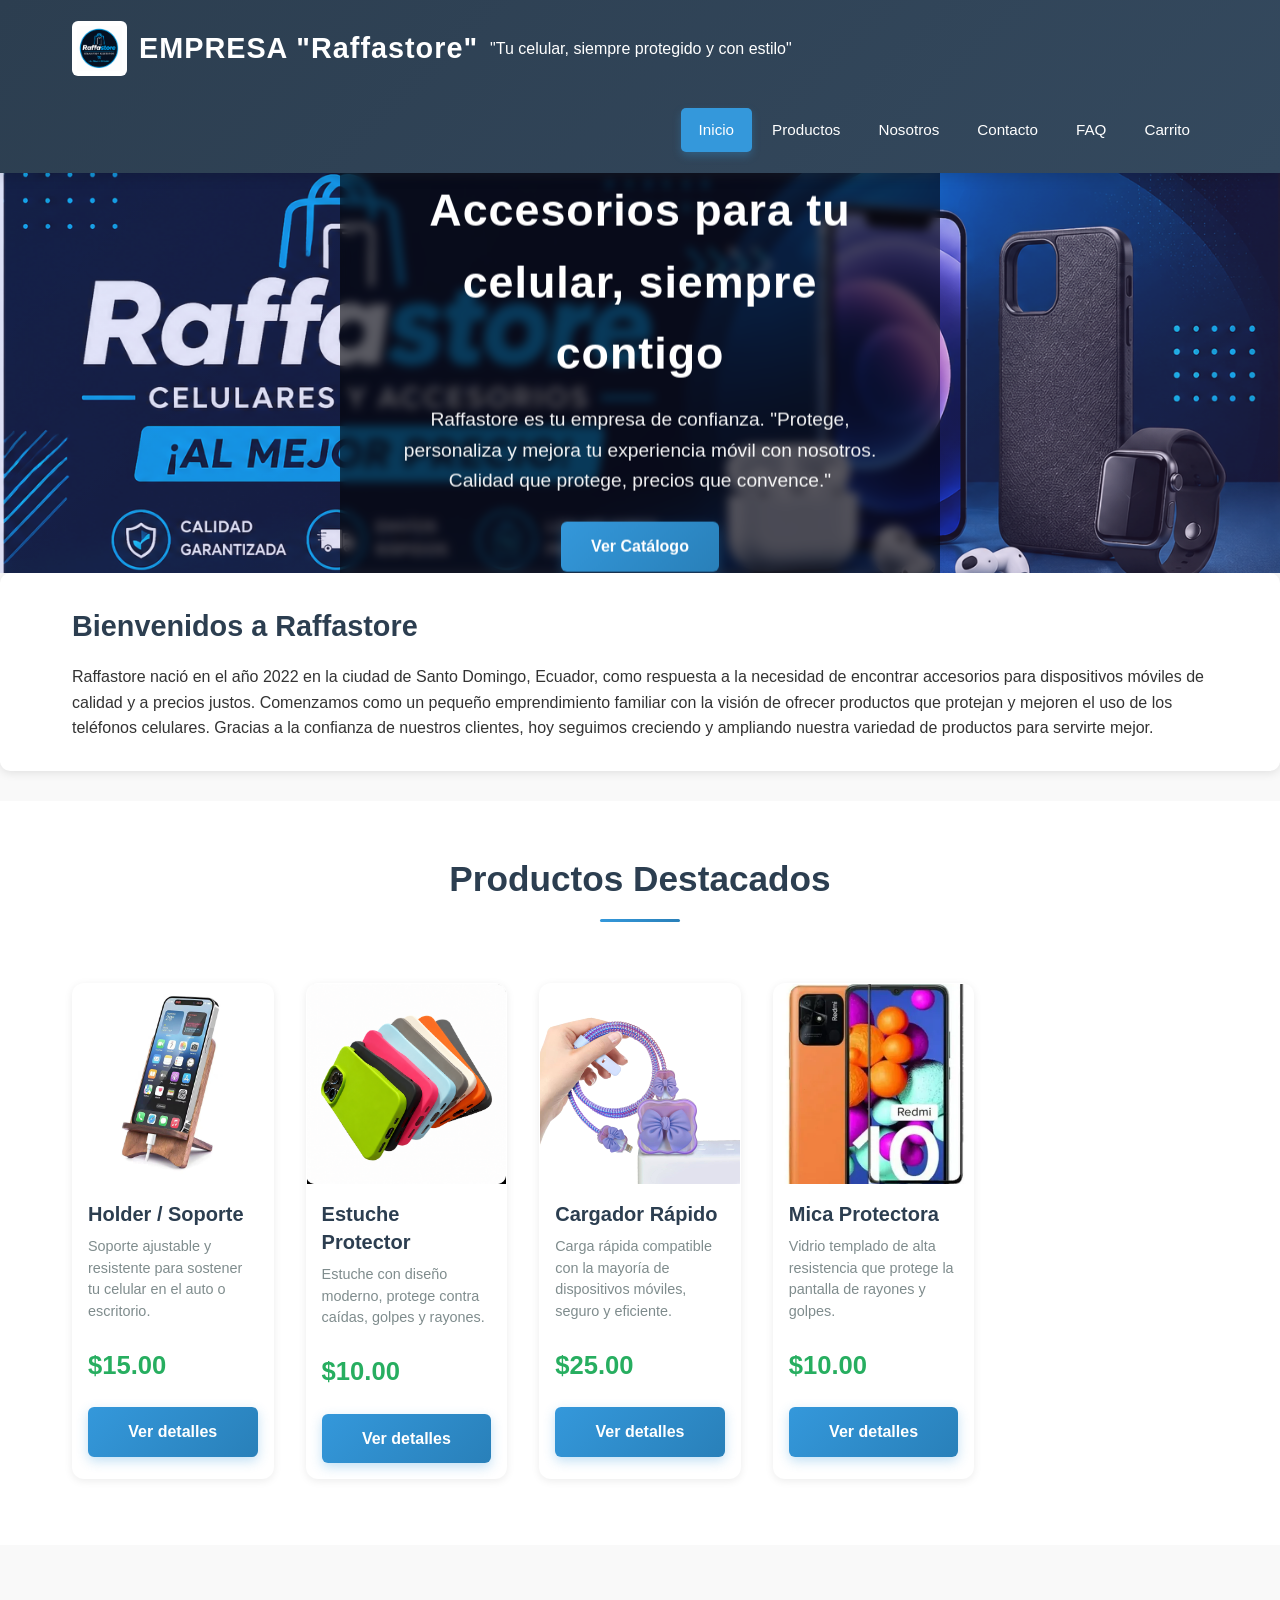
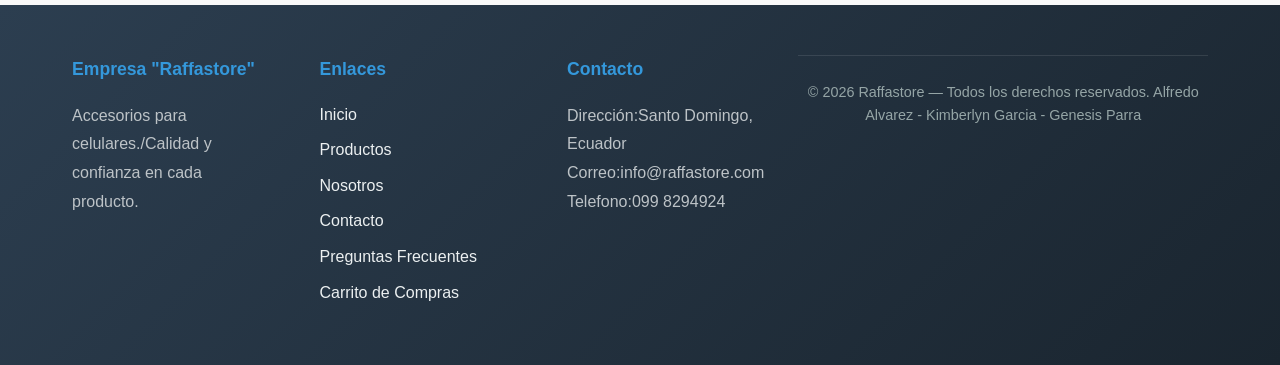
<file: index.html>
<!DOCTYPE html>
<html lang="es">
<head>
    <meta charset="UTF-8">
    <meta name="viewport" content="width=device-width, initial-scale=1.0">
    
    <title>Raffastore | Accesorios para Celulares</title>
    
    <link rel="stylesheet" href="assets/css/styles.css">
    <link rel="stylesheet" href="assets/css/responsive.css">
</head>

<body>
    <header>
        <div class="container">
            <div class="logo">
                <img src="assets/img/logo.png" alt="Logotipo de Raffastore">
                <h1>EMPRESA "Raffastore" </h1>
                <p class="eslogan">"Tu celular, siempre protegido y con estilo"</p>
            </div>
            <nav>
                <ul>
                    <li><a href="index.html" class="active">Inicio</a></li>
                    <li><a href="productos.html">Productos</a></li>
                    <li><a href="nosotros.html">Nosotros</a></li>
                    <li><a href="contacto.html">Contacto</a></li>
                    <li><a href="faq.html">FAQ</a></li>
                    <li><a href="carrito.html">Carrito</a></li>
                </ul>
            </nav>
        </div>
    </header>
    
    <section class="banner">
        <img src="assets/img/banner.png" alt="Accesorios para celulares de calidad">
       <div class="banner-text">
            <h2>Accesorios para tu celular, siempre contigo</h2>
            <p>Raffastore es tu empresa de confianza. 
                "Protege, personaliza y mejora tu experiencia móvil con nosotros. 
                Calidad que protege, precios que convence."</p>
            <a href="productos.html" class="btn">Ver Catálogo</a>
        </div>
    </section>
    
    <section class="about-section">
        <div class="container">
            <h2>Bienvenidos a Raffastore</h2>
            <p>
                Raffastore nació en el año 2022 en la ciudad de Santo Domingo, Ecuador, como respuesta 
                a la necesidad de encontrar accesorios para dispositivos móviles de calidad y a precios justos. 
                Comenzamos como un pequeño emprendimiento familiar con la visión de ofrecer productos que 
                protejan y mejoren el uso de los teléfonos celulares. Gracias a la confianza de nuestros 
                clientes, hoy seguimos creciendo y ampliando nuestra variedad de productos para servirte mejor.
            </p>
        </div>
    </section>
    
    <section class="featured-products">
        <div class="container">
            <h2>Productos Destacados</h2>
            <div class="products-grid">
                <div class="product-card">
                    <img src="assets/img/products/prod1.jpg" alt="Soporte para celular en el auto">
                    <h3>Holder / Soporte</h3>
                    <p class="description">Soporte ajustable y resistente para sostener tu celular en el auto o escritorio.</p>
                    <p class="price">$15.00</p>
                    <a href="productos.html" class="btn">Ver detalles</a>
                </div>
                
                <div class="product-card">
                    <img src="assets/img/products/prod2.jpg" alt="Estuche protector de celular">
                    <h3>Estuche Protector</h3>
                    <p class="description">Estuche con diseño moderno, protege contra caídas, golpes y rayones.</p>
                    <p class="price">$10.00</p>
                    <a href="productos.html" class="btn">Ver detalles</a>
                </div>
                
                <div class="product-card">
                    <img src="assets/img/products/prod3.jpg" alt="Cargador rápido de celular">
                    <h3>Cargador Rápido</h3>
                    <p class="description">Carga rápida compatible con la mayoría de dispositivos móviles, seguro y eficiente.</p>
                    <p class="price">$25.00</p>
                    <a href="productos.html" class="btn">Ver detalles</a>
                </div>
                
                <div class="product-card">
                    <img src="assets/img/products/prod6.jpg" alt="Mica de vidrio templado">
                    <h3>Mica Protectora</h3>
                    <p class="description">Vidrio templado de alta resistencia que protege la pantalla de rayones y golpes.</p>
                    <p class="price">$10.00</p>
                    <a href="productos.html" class="btn">Ver detalles</a>
                </div>
            </div>
        </div>
    </section>
    
    <footer>
        <div class="container">
            <div class="footer-content">
                <div class="footer-section">
                    <h3>Empresa "Raffastore"</h3>
                    <p>Accesorios para celulares./Calidad y confianza en cada producto.</p>
                </div>
                
                <div class="footer-section">
                    <h3>Enlaces</h3>
                    <ul>
                        <li><a href="index.html">Inicio</a></li>
                        <li><a href="productos.html">Productos</a></li>
                        <li><a href="nosotros.html">Nosotros</a></li>
                        <li><a href="contacto.html">Contacto</a></li>
                        <li><a href="faq.html">Preguntas Frecuentes</a></li>
                        <li><a href="carrito.html">Carrito de Compras</a></li>
                    </ul>
                </div>
                
                <div class="footer-section">
                 <h3>Contacto</h3>
                 <p>Dirección:Santo Domingo, Ecuador</p>
                 <p>Correo:info@raffastore.com</p>
                 <p>Telefono:099 8294924</p>
                </div>
            </div>
            
            <div class="footer-bottom">
                <p>© 2026 Raffastore — Todos los derechos reservados. 
                Alfredo Alvarez - Kimberlyn Garcia - Genesis Parra</p>
            </div>
        </div>
    </footer>
</body>
</html>
</file>
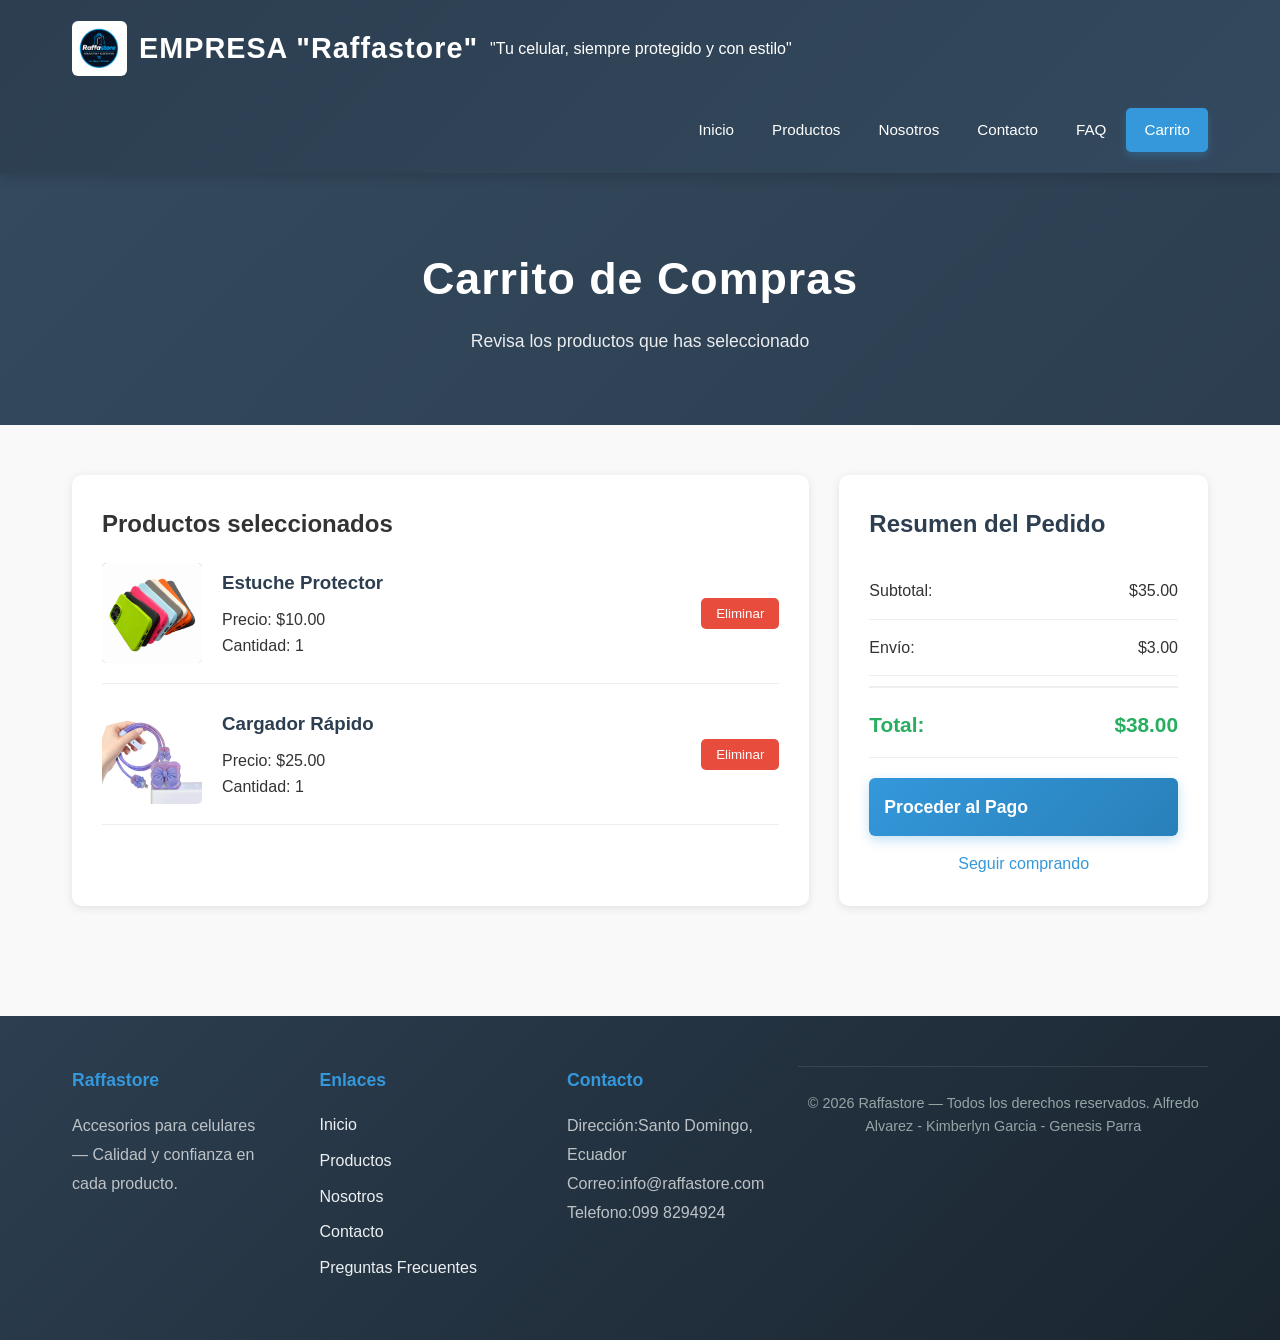
<file: carrito.html>
<!DOCTYPE html>
<html lang="es">
<head>
    <meta charset="UTF-8">
    <meta name="viewport" content="width=device-width, initial-scale=1.0">
    
    <title>Raffastore | Carrito de Compras</title>
    
    <link rel="stylesheet" href="assets/css/styles.css">
    <link rel="stylesheet" href="assets/css/responsive.css">
</head>
 
<body>
    <header>
        <div class="container">
            <div class="logo">
                <img src="assets/img/logo.png" alt="Logotipo de Raffastore">
                <h1>EMPRESA "Raffastore"</h1>
                <p class="eslogan">"Tu celular, siempre protegido y con estilo"</p>
            </div>
            
            <nav>
                <ul>
                    <li><a href="index.html">Inicio</a></li>
                    <li><a href="productos.html">Productos</a></li>
                    <li><a href="nosotros.html">Nosotros</a></li>
                    <li><a href="contacto.html">Contacto</a></li>
                    <li><a href="faq.html">FAQ</a></li>
                    <li><a href="carrito.html" class="active">Carrito</a></li>
                </ul>
           </nav>
        </div>
    </header>
     
    <section class="page-header">
        <div class="container">
            <h1>Carrito de Compras</h1>
            <p>Revisa los productos que has seleccionado</p>
        </div>
    </section>

    <section class="cart-content">
        <div class="container">
            <div class="cart-wrapper">
                 
                <div class="cart-items">
                    <h2>Productos seleccionados</h2>
                     
                    <div class="cart-item">
                        <img src="assets/img/products/prod2.jpg" alt="Estuche Protector">
                        <div class="item-details">
                            <h3>Estuche Protector</h3>
                            <p>Precio: $10.00</p>
                            <div class="item-quantity">
                                <span>Cantidad: 1</span>
                            </div>
                        </div>
                        <button class="remove-btn">Eliminar</button>
                    </div>
                     
                    <div class="cart-item">
                        <img src="assets/img/products/prod3.jpg" alt="Cargador Rápido">
                        <div class="item-details">
                            <h3>Cargador Rápido</h3>
                            <p>Precio: $25.00</p>
                            <div class="item-quantity">
                                <span>Cantidad: 1</span>
                            </div>
                        </div>
                        <button class="remove-btn">Eliminar</button>
                    </div>
                </div>
                 
                <div class="cart-summary">
                    <h2>Resumen del Pedido</h2>
                    <div class="summary-item">
                        <span>Subtotal:</span>
                        <span>$35.00</span>
                    </div>

                    <div class="summary-item">
                        <span>Envío:</span>
                        <span>$3.00</span>
                    </div>

                    <div class="summary-item total">
                        <span>Total:</span>
                        <span>$38.00</span>
                    </div>

                    <a href="#" class="btn btn-checkout">Proceder al Pago</a>
                    <a href="productos.html" class="continue-shopping">Seguir comprando</a>
                </div>
            </div>
        </div>
     
    </section>
     
  <footer>
        <div class="container">
            <div class="footer-content">
                <div class="footer-section">
                    <h3>Raffastore</h3>
                    <p>Accesorios para celulares — Calidad y confianza en cada producto.</p>
                </div>

                <div class="footer-section">
                    <h3>Enlaces</h3>
                    <ul>
                        <li><a href="index.html">Inicio</a></li>
                        <li><a href="productos.html">Productos</a></li>
                        <li><a href="nosotros.html">Nosotros</a></li>
                        <li><a href="contacto.html">Contacto</a></li>
                        <li><a href="faq.html">Preguntas Frecuentes</a></li>
                    </ul>
                </div>

                <div class="footer-section">
                 <h3>Contacto</h3>
                 <p>Dirección:Santo Domingo, Ecuador</p>
                 <p>Correo:info@raffastore.com</p>
                 <p>Telefono:099 8294924</p>
                </div>
         </div>

         <div class="footer-bottom">
          <p>© 2026 Raffastore — Todos los derechos reservados. 
                Alfredo Alvarez - Kimberlyn Garcia - Genesis Parra</p>
         </div>
     </div>
 </footer>
</body>
</html>
</file>
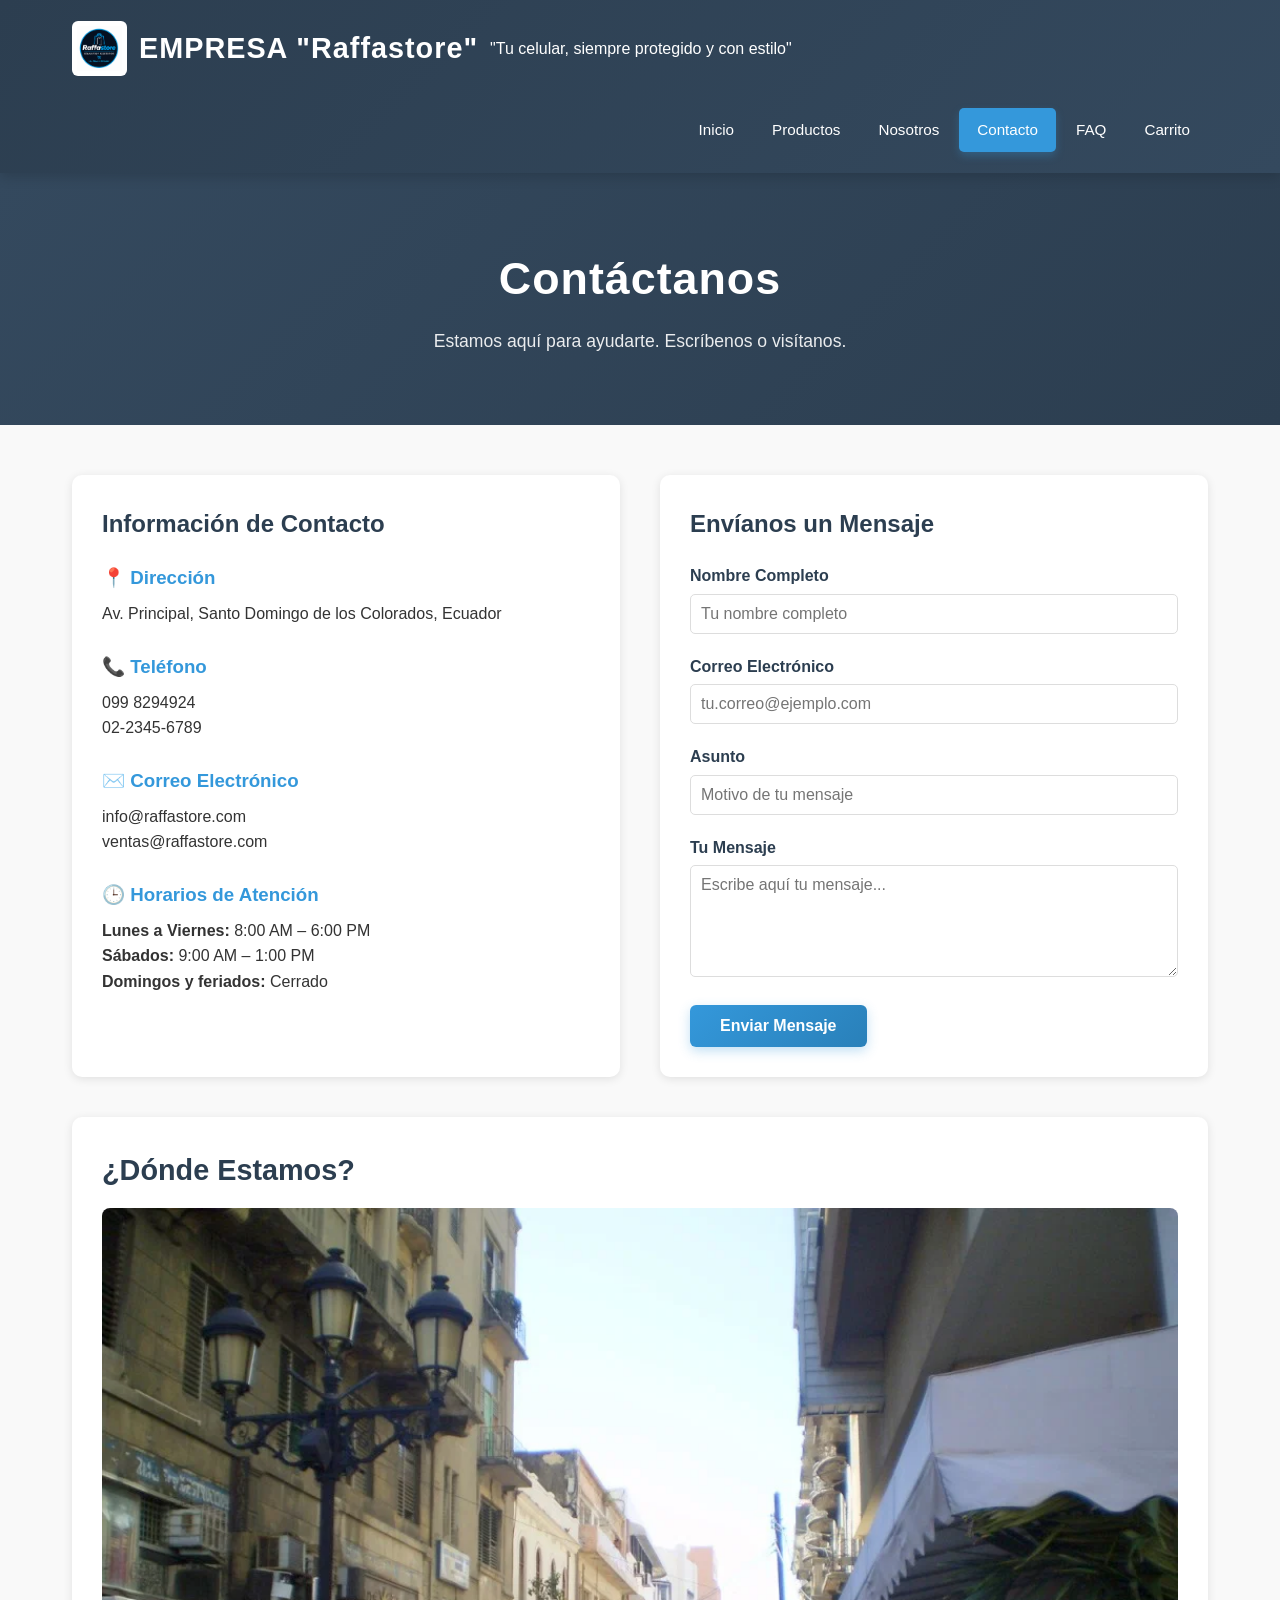
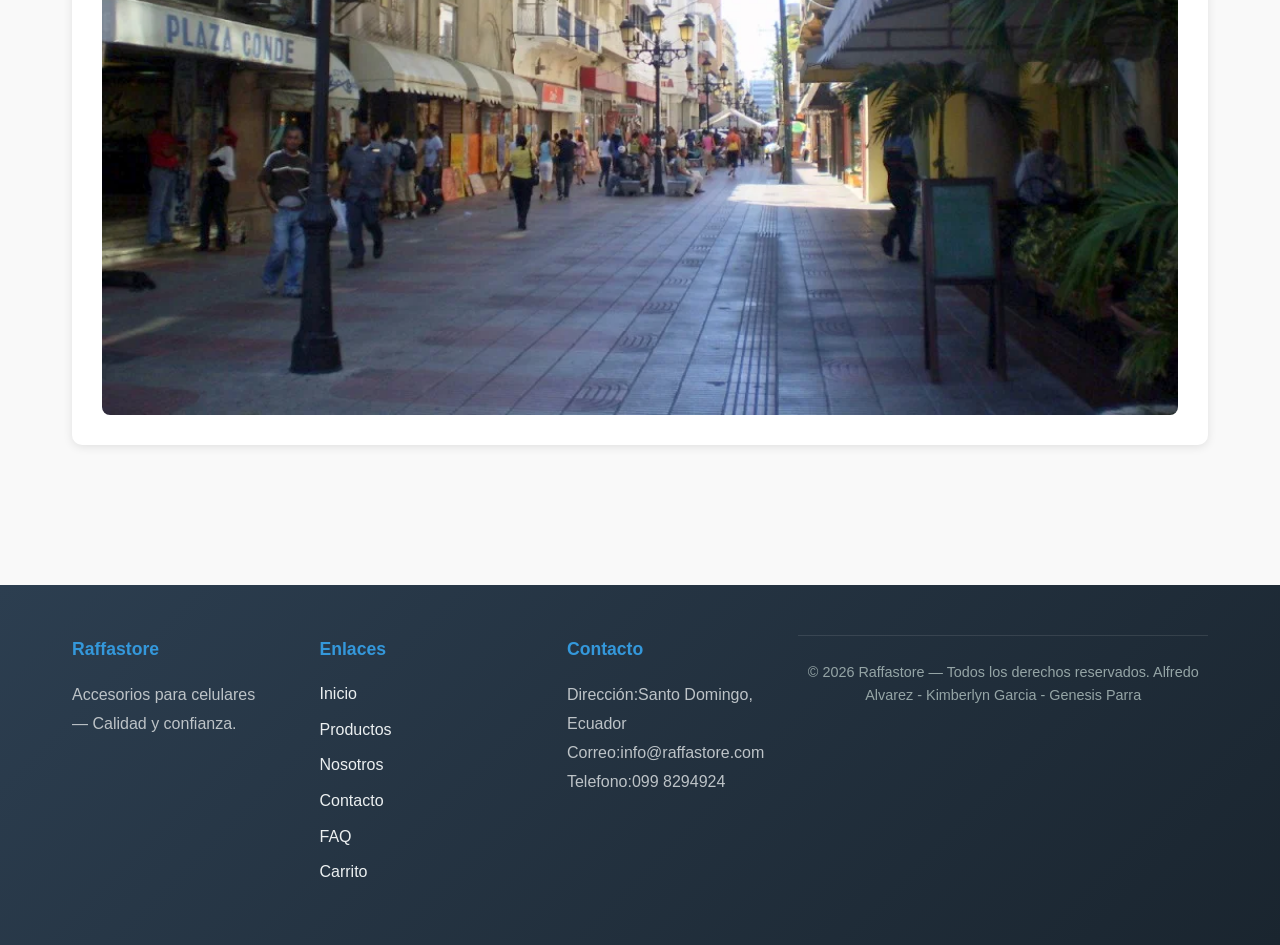
<file: contacto.html>
<!DOCTYPE html>
<html lang="es">
<head>
    <meta charset="UTF-8">
    <meta name="viewport" content="width=device-width, initial-scale=1.0">
    
    <title>Raffastore | Contacto</title>
    
    <link rel="stylesheet" href="assets/css/styles.css">
    <link rel="stylesheet" href="assets/css/responsive.css">
</head>

<body>
  <header>
        <div class="container">
            <div class="logo">
                <img src="assets/img/logo.png" alt="Logotipo de Raffastore">
                <h1>EMPRESA "Raffastore"</h1>
                <p class="eslogan">"Tu celular, siempre protegido y con estilo"</p>
            </div>
            
            <nav>
                <ul>
                    <li><a href="index.html">Inicio</a></li>
                    <li><a href="productos.html">Productos</a></li>
                    <li><a href="nosotros.html">Nosotros</a></li>
                    <li><a href="contacto.html" class="active">Contacto</a></li>
                    <li><a href="faq.html">FAQ</a></li>
                    <li><a href="carrito.html">Carrito</a></li>
                </ul>
            </nav>
        </div>
    </header>
    
    <section class="page-header">
        <div class="container">
            <h1>Contáctanos</h1>
            <p>Estamos aquí para ayudarte. Escríbenos o visítanos.</p>
        </div>
    </section>
    
    <section class="contact-content">
        <div class="container">
            <div class="contact-wrapper">
                <div class="contact-info">
                    <h2>Información de Contacto</h2>
                    <div class="info-item">
                        <h3>📍 Dirección</h3>
                        <p>Av. Principal, Santo Domingo de los Colorados, Ecuador</p>
                    </div>
                    
                    <div class="info-item">
                        <h3>📞 Teléfono</h3>
                        <p>099 8294924</p>
                        <p>02-2345-6789</p>
                    </div>
                    
                    <div class="info-item">
                        <h3>✉️ Correo Electrónico</h3>
                        <p>info@raffastore.com</p>
                        <p>ventas@raffastore.com</p>
                    </div>
                    
                    <div class="info-item">
                        <h3>🕒 Horarios de Atención</h3>
                        <p><strong>Lunes a Viernes:</strong> 8:00 AM – 6:00 PM</p>
                        <p><strong>Sábados:</strong> 9:00 AM – 1:00 PM</p>
                        <p><strong>Domingos y feriados:</strong> Cerrado</p>
                    </div>
                </div>
                
                <div class="contact-form">
                    <h2>Envíanos un Mensaje</h2>
                    <form>
                        <div class="form-group">
                            <label for="nombre">Nombre Completo</label>
                            <input type="text" id="nombre" placeholder="Tu nombre completo" required>
                        </div>
                        
                        <div class="form-group">
                            <label for="correo">Correo Electrónico</label>
                            <input type="email" id="correo" placeholder="tu.correo@ejemplo.com" required>
                        </div>
                        
                        <div class="form-group">
                            <label for="asunto">Asunto</label>
                            <input type="text" id="asunto" placeholder="Motivo de tu mensaje">
                        </div>
                        
                        <div class="form-group">
                            <label for="mensaje">Tu Mensaje</label>
                            <textarea id="mensaje" rows="5" placeholder="Escribe aquí tu mensaje..." required></textarea>
                        </div>
                        <button type="submit" class="btn">Enviar Mensaje</button>
                    </form>
                </div>
            </div>
             
            <div class="about-section" style="margin-top: 40px;">
                 <h2>¿Dónde Estamos?</h2>
                 <img src="assets/img/Ubicacion.png" alt="Ubicación de Raffastore en el mapa" style="width: 100%; border-radius: 8px; margin-top: 15px;">
            </div>
        </div>
    </section>
    
    <footer>
        <div class="container">
            <div class="footer-content">
                <div class="footer-section">
                    <h3>Raffastore</h3>
                    <p>Accesorios para celulares — Calidad y confianza.</p>
                </div>
                
                <div class="footer-section">
                    <h3>Enlaces</h3>
                    <ul>
                        <li><a href="index.html">Inicio</a></li>
                        <li><a href="productos.html">Productos</a></li>
                        <li><a href="nosotros.html">Nosotros</a></li>
                        <li><a href="contacto.html">Contacto</a></li>
                        <li><a href="faq.html">FAQ</a></li>
                        <li><a href="carrito.html">Carrito</a></li>

                    </ul>
                </div>
                
                <div class="footer-section">
                 <h3>Contacto</h3>
                 <p>Dirección:Santo Domingo, Ecuador</p>
                 <p>Correo:info@raffastore.com</p>
                 <p>Telefono:099 8294924</p>
                </div>
            </div>
            
            <div class="footer-bottom">
                <p>© 2026 Raffastore — Todos los derechos reservados. 
                Alfredo Alvarez - Kimberlyn Garcia - Genesis Parra</p>
            </div>
        </div>
    </footer>
</body>
</html>
</file>
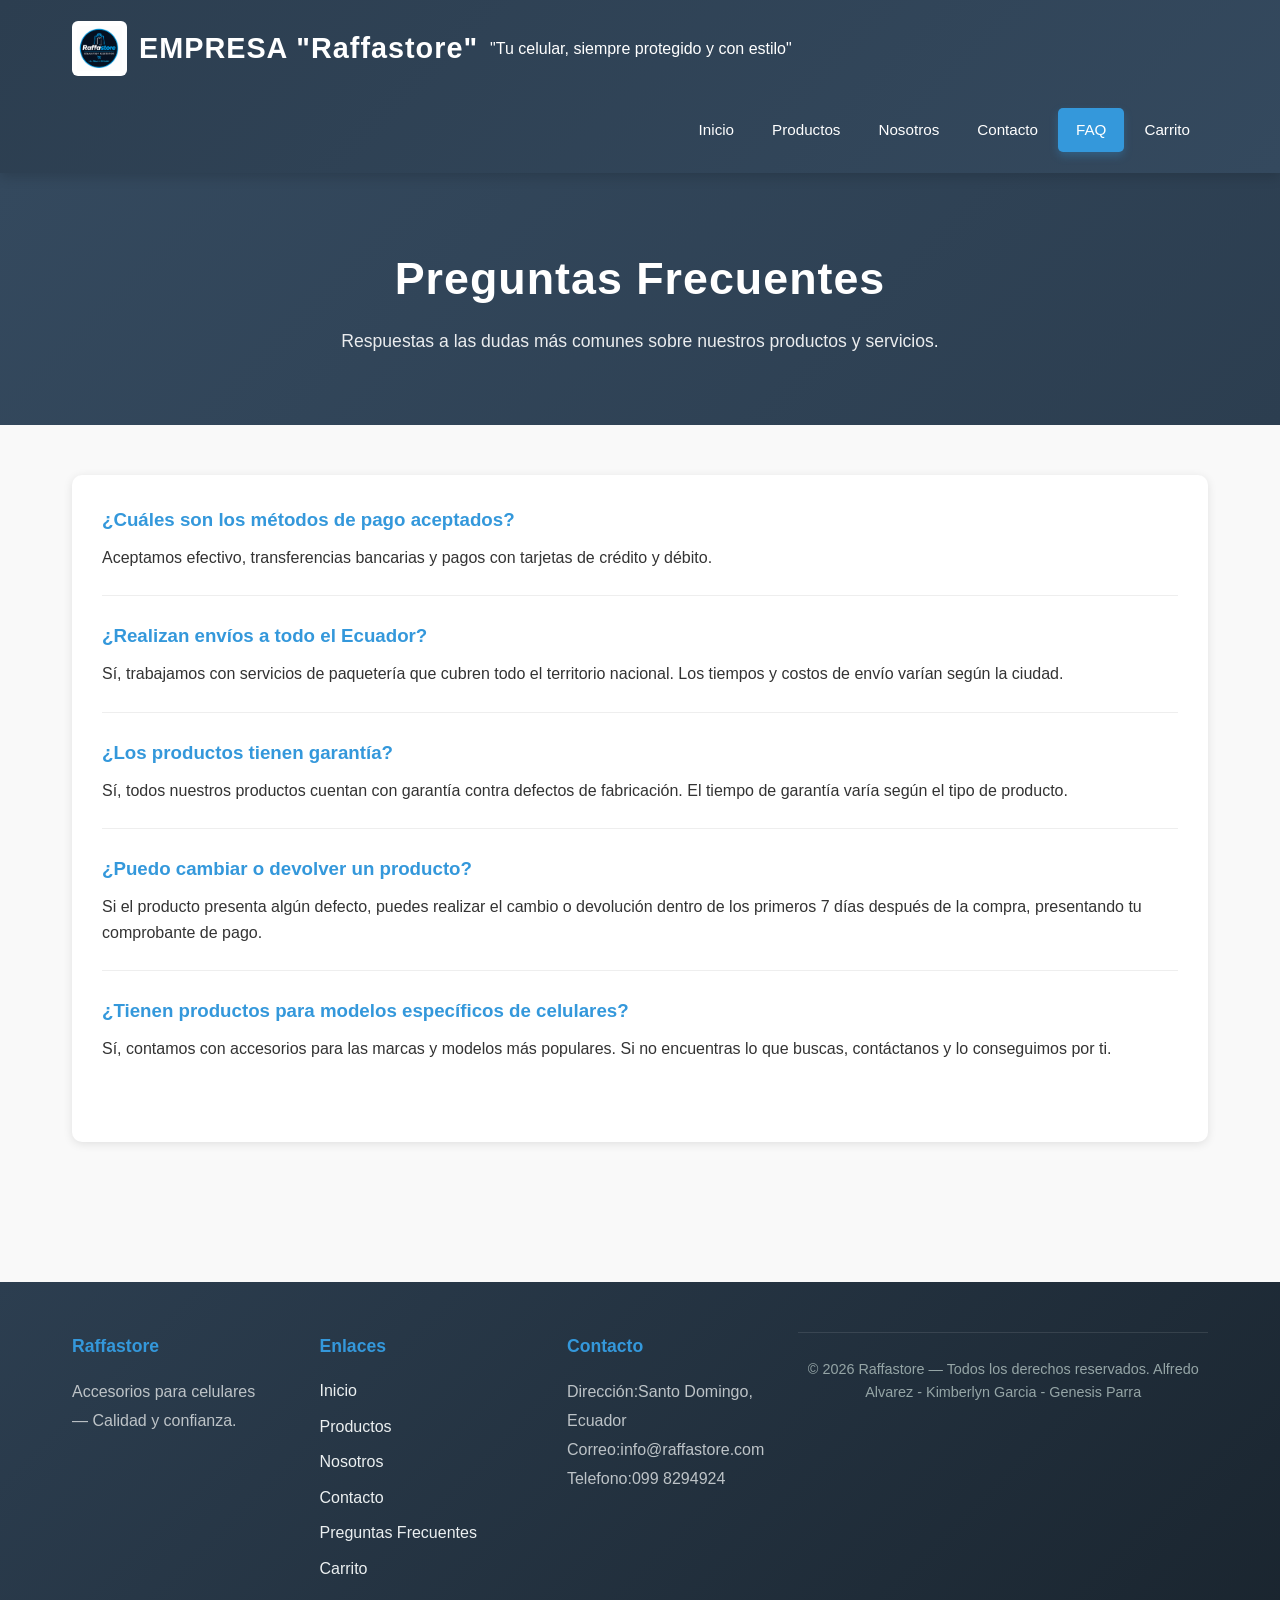
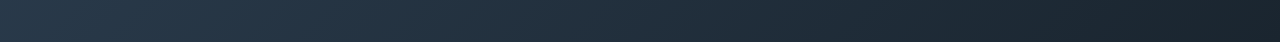
<file: faq.html>
<!DOCTYPE html>
<html lang="es">
<head>
    <meta charset="UTF-8">
    <meta name="viewport" content="width=device-width, initial-scale=1.0">
    
    <title>Raffastore | Preguntas Frecuentes</title>
    
    <link rel="stylesheet" href="assets/css/styles.css">
    <link rel="stylesheet" href="assets/css/responsive.css">
</head>

<body>
    <header>
        <div class="container">
         <div class="logo">
                <img src="assets/img/logo.png" alt="Logotipo de Raffastore">
                <h1>EMPRESA "Raffastore" </h1>
                <p class="eslogan">"Tu celular, siempre protegido y con estilo"</p>
         </div>
         <nav>
              <ul>
                 <li><a href="index.html">Inicio</a></li>
                 <li><a href="productos.html">Productos</a></li>
                 <li><a href="nosotros.html">Nosotros</a></li>
                 <li><a href="contacto.html">Contacto</a></li>
                 <li><a href="faq.html" class="active">FAQ</a></li>
                 <li><a href="carrito.html">Carrito</a></li>
             </ul>
         </nav>
        </div>
    </header>

  <section class="page-header">
    <div class="container">
             <h1>Preguntas Frecuentes</h1>
             <p>Respuestas a las dudas más comunes sobre nuestros productos y servicios.</p>
         </div>
  </section>
  <section class="help-content">
     <div class="container">
         <div class="help-section">
             <div class="faq-item">
                 <h3>¿Cuáles son los métodos de pago aceptados?</h3>
                 <p>Aceptamos efectivo, transferencias bancarias y pagos con tarjetas de crédito y débito.</p>
             </div>
             <div class="faq-item">
                 <h3>¿Realizan envíos a todo el Ecuador?</h3>
                 <p>Sí, trabajamos con servicios de paquetería que cubren todo el territorio nacional. Los tiempos y costos de envío varían según la ciudad.</p>
             </div>
             <div class="faq-item">
                 <h3>¿Los productos tienen garantía?</h3>
                 <p>Sí, todos nuestros productos cuentan con garantía contra defectos de fabricación. El tiempo de garantía varía según el tipo de producto.</p>
             </div>
             <div class="faq-item">
                 <h3>¿Puedo cambiar o devolver un producto?</h3>
                 <p>Si el producto presenta algún defecto, puedes realizar el cambio o devolución dentro de los primeros 7 días después de la compra, presentando tu comprobante de pago.</p>
             </div>
             <div class="faq-item">
                 <h3>¿Tienen productos para modelos específicos de celulares?</h3>
                 <p>Sí, contamos con accesorios para las marcas y modelos más populares. Si no encuentras lo que buscas, contáctanos y lo conseguimos por ti.</p>
             </div>
         </div>
     </div>
 </section>

 <footer>
     <div class="container">
         <div class="footer-content">
             <div class="footer-section">
                 <h3>Raffastore</h3>
                 <p>Accesorios para celulares — Calidad y confianza.</p>
             </div>
         <div class="footer-section">
         <h3>Enlaces</h3>
         <ul>
             <li><a href="index.html">Inicio</a></li>
             <li><a href="productos.html">Productos</a></li>
             <li><a href="nosotros.html">Nosotros</a></li>
             <li><a href="contacto.html">Contacto</a></li>
             <li><a href="faq.html">Preguntas Frecuentes</a></li>
             <li><a href="carrito.html">Carrito</a></li>
         </ul>
     </div>

     <div class="footer-section">
          <h3>Contacto</h3>
          <p>Dirección:Santo Domingo, Ecuador</p>
          <p>Correo:info@raffastore.com</p>
          <p>Telefono:099 8294924</p>
     </div>
     
     </div>
         <div class="footer-bottom">
             <p>© 2026 Raffastore — Todos los derechos reservados. 
                Alfredo Alvarez - Kimberlyn Garcia - Genesis Parra</p>
         </div>
     </div>
  </footer>
 </body>
 </html>
</file>
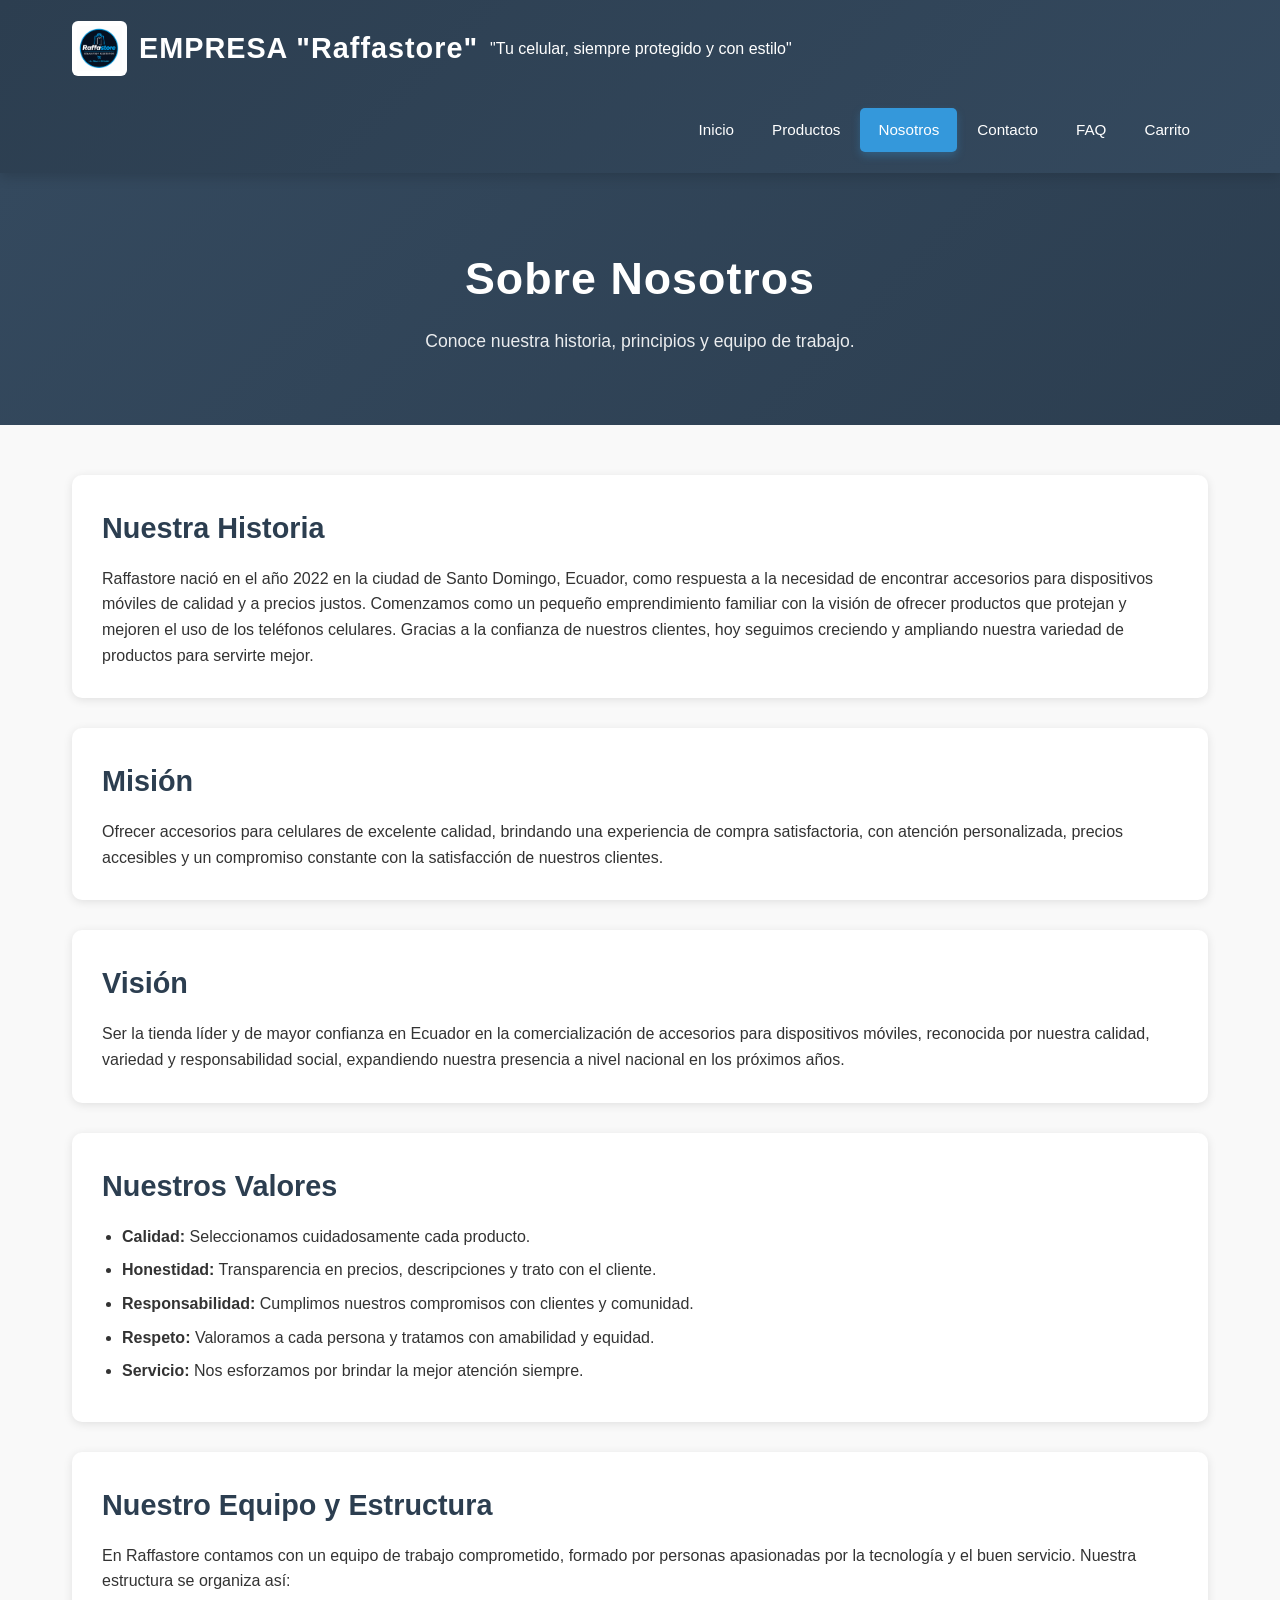
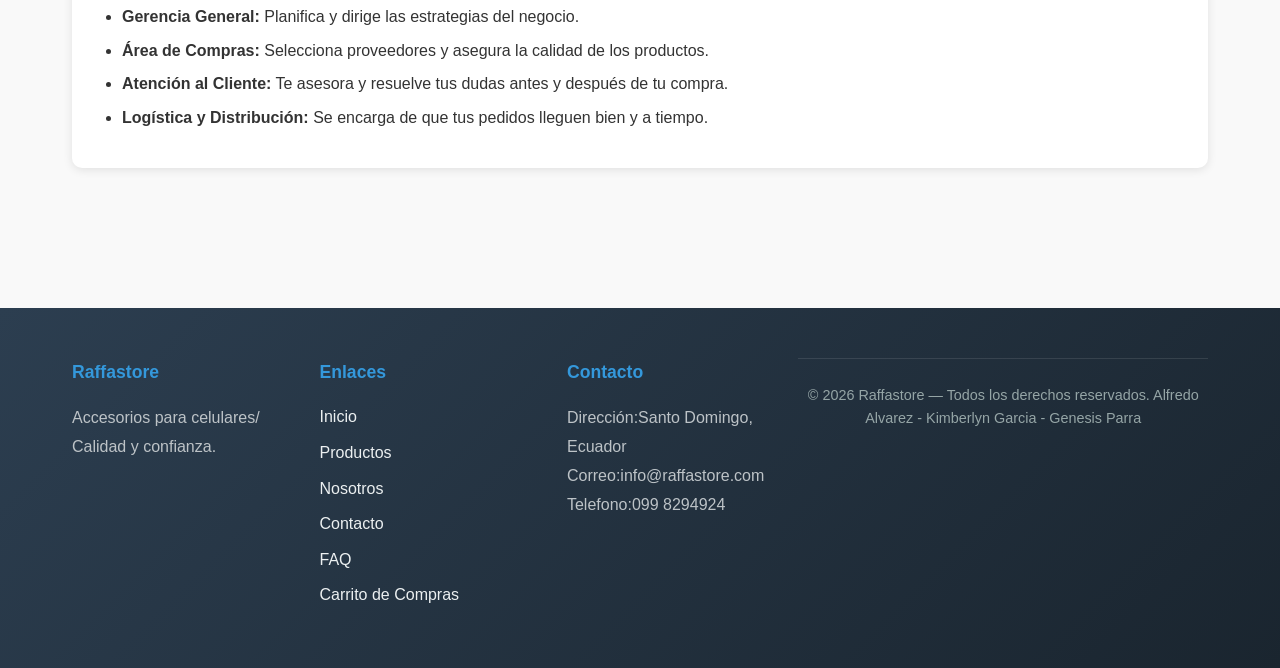
<file: nosotros.html>
<!DOCTYPE html>
<html lang="es">

<head>
  <meta charset="UTF-8">
  <meta name="viewport" content="width=device-width, initial-scale=1.0">

  <title>Raffastore | Nosotros</title>

  <link rel="stylesheet" href="assets/css/styles.css">
  <link rel="stylesheet" href="assets/css/responsive.css">
</head>

<body>
  <header>
     <div class="container">
           <div class="logo">
             <img src="assets/img/logo.png" alt="Logotipo de Raffastore">
             <h1> EMPRESA "Raffastore" </h1>
             <p class="eslogan">"Tu celular, siempre protegido y con estilo"</p>
           </div>
        
         <nav>
              <ul>
                  <li><a href="index.html">Inicio</a></li>
                  <li><a href="productos.html">Productos</a></li>
                  <li><a href="nosotros.html" class="active">Nosotros</a></li>
                  <li><a href="contacto.html">Contacto</a></li>
                  <li><a href="faq.html">FAQ</a></li>
                  <li><a href="carrito.html">Carrito</a></li>
              </ul>
         </nav>
     </div>
  </header>

  <section class="page-header">
     <div class="container">
         <h1>Sobre Nosotros</h1>
         <p>Conoce nuestra historia, principios y equipo de trabajo.</p>
     </div>
  </section>

  <section class="about-content">
      <div class="container">
         <div class="about-section">
             <h2>Nuestra Historia</h2>
             <p>
              Raffastore nació en el año 2022 en la ciudad de Santo Domingo, Ecuador, como respuesta 
              a la necesidad de encontrar accesorios para dispositivos móviles de calidad y a precios justos. 
              Comenzamos como un pequeño emprendimiento familiar con la visión de ofrecer productos que 
              protejan y mejoren el uso de los teléfonos celulares. Gracias a la confianza de nuestros 
              clientes, hoy seguimos creciendo y ampliando nuestra variedad de productos para servirte mejor.
             </p>
          </div>

          <div class="about-section">
             <h2>Misión</h2>
             <p>
                 Ofrecer accesorios para celulares de excelente calidad, brindando una experiencia de compra 
                 satisfactoria, con atención personalizada, precios accesibles y un compromiso constante 
                 con la satisfacción de nuestros clientes.
             </p>
         </div>

         <div class="about-section">
              <h2>Visión</h2>
              <p>
                 Ser la tienda líder y de mayor confianza en Ecuador en la comercialización de accesorios 
                 para dispositivos móviles, reconocida por nuestra calidad, variedad y responsabilidad 
                 social, expandiendo nuestra presencia a nivel nacional en los próximos años.
             </p>
         </div>
         
         <div class="about-section">
             <h2>Nuestros Valores</h2>
             <ul>
                  <li><strong>Calidad:</strong> Seleccionamos cuidadosamente cada producto.</li>
                  <li><strong>Honestidad:</strong> Transparencia en precios, descripciones y trato con el cliente.</li>
                  <li><strong>Responsabilidad:</strong> Cumplimos nuestros compromisos con clientes y comunidad.</li>
                  <li><strong>Respeto:</strong> Valoramos a cada persona y tratamos con amabilidad y equidad.</li>
                  <li><strong>Servicio:</strong> Nos esforzamos por brindar la mejor atención siempre.</li>
             </ul>
         </div>
         
         <div class="about-section">
              <h2>Nuestro Equipo y Estructura</h2>
              <p>
                 En Raffastore contamos con un equipo de trabajo comprometido, formado por personas 
                 apasionadas por la tecnología y el buen servicio. Nuestra estructura se organiza así:
              </p>
              <ul>
                  <li><strong>Gerencia General:</strong> Planifica y dirige las estrategias del negocio.</li>
                  <li><strong>Área de Compras:</strong> Selecciona proveedores y asegura la calidad de los productos.</li>
                  <li><strong>Atención al Cliente:</strong> Te asesora y resuelve tus dudas antes y después de tu compra.</li>
                  <li><strong>Logística y Distribución:</strong> Se encarga de que tus pedidos lleguen bien y a tiempo.</li>
             </ul>
         </div>
     </div>
  </section>
 
  <footer>
     <div class="container">
         <div class="footer-content">
             <div class="footer-section">
                 <h3>Raffastore</h3>
                 <p>Accesorios para celulares/ Calidad y confianza.</p>
             </div>
             
             <div class="footer-section">
                 <h3>Enlaces</h3>
                 <ul> 
                     <li><a href="index.html">Inicio</a></li>
                     <li><a href="productos.html">Productos</a></li>
                     <li><a href="nosotros.html">Nosotros</a></li>
                     <li><a href="contacto.html">Contacto</a></li>
                     <li><a href="faq.html">FAQ</a></li>
                     <li><a href="carrito.html">Carrito de Compras</a></li>
                 </ul>
             </div>
             
             <div class="footer-section">
                 <h3>Contacto</h3>
                 <p>Dirección:Santo Domingo, Ecuador</p>
                 <p>Correo:info@raffastore.com</p>
                 <p>Telefono:099 8294924</p>
         </div> 
     </div> 
         <div class="footer-bottom">
             <p>© 2026 Raffastore — Todos los derechos reservados. 
                Alfredo Alvarez - Kimberlyn Garcia - Genesis Parra</p>
         </div>
      </div>
  </footer>
</body>
</html>
</file>
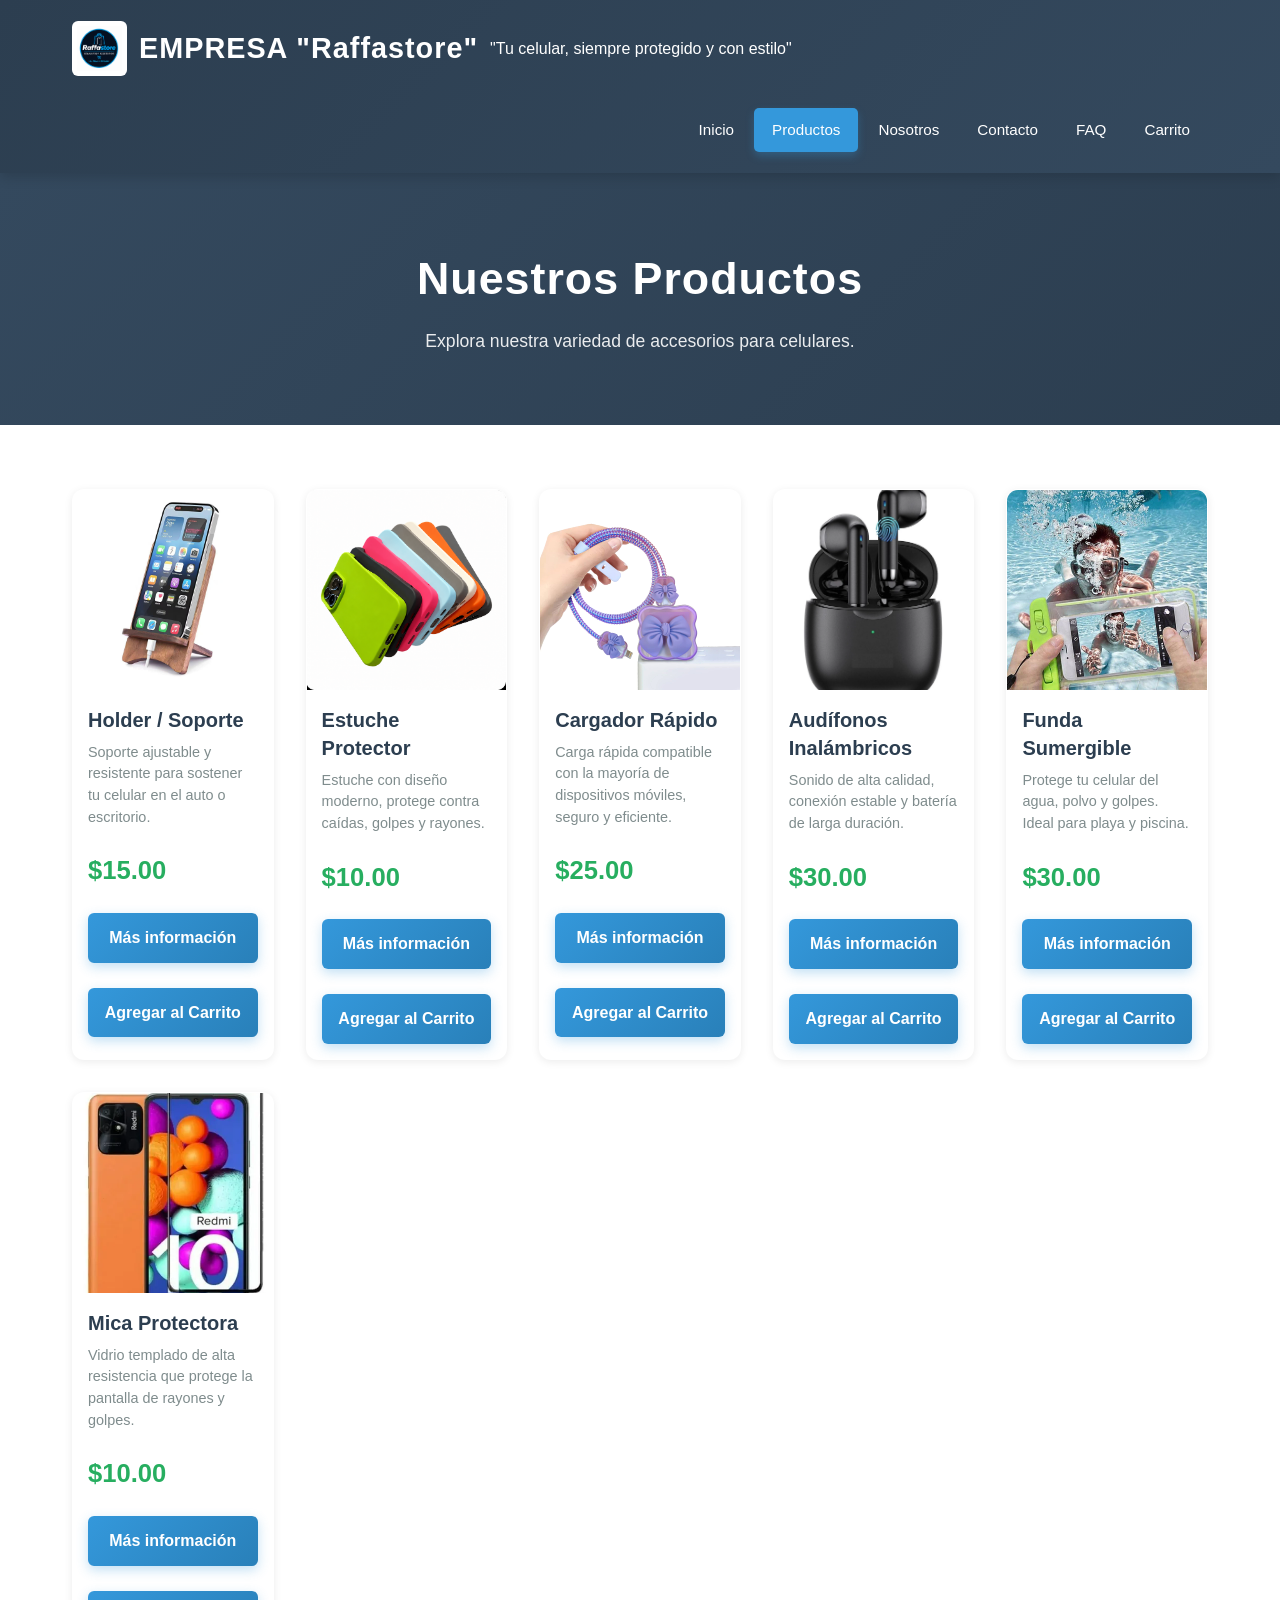
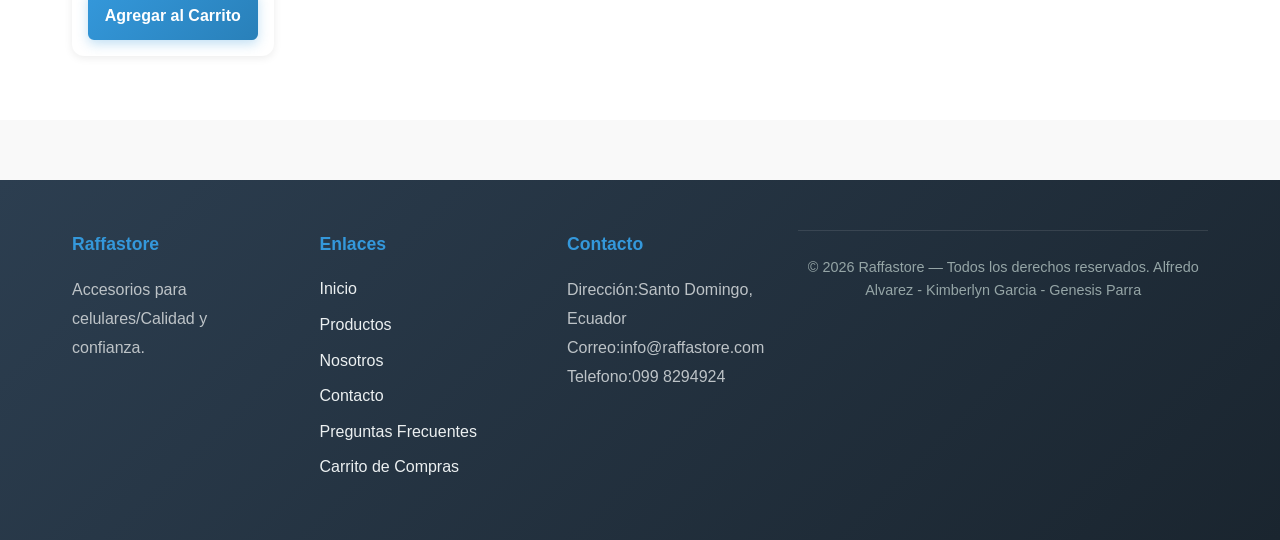
<file: productos.html>
<!DOCTYPE html>
<html lang="es">

<head>
  <meta charset="UTF-8">
  <meta name="viewport" content="width=device-width, initial-scale=1.0">
  
  <title>Raffastore | Productos</title>
 
  <link rel="stylesheet" href="assets/css/styles.css">
  <link rel="stylesheet" href="assets/css/responsive.css">
</head>

<body>
  <header>
     <div class="container">
         <div class="logo">
                 <img src="assets/img/logo.png" alt="Logotipo de Raffastore">
                 <h1>EMPRESA "Raffastore" </h1>
                <p class="eslogan">"Tu celular, siempre protegido y con estilo"</p>
         </div>
         
         <nav>
             <ul>
                 <li><a href="index.html">Inicio</a></li>
                 <li><a href="productos.html" class="active">Productos</a></li>
                 <li><a href="nosotros.html">Nosotros</a></li>
                 <li><a href="contacto.html">Contacto</a></li>
                 <li><a href="faq.html">FAQ</a></li>
                 <li><a href="carrito.html">Carrito</a></li>
             </ul>
         </nav>
     </div>
 </header>
 
 <section class="page-header">
     <div class="container">
         <h1>Nuestros Productos</h1>
         <p>Explora nuestra variedad de accesorios para celulares.</p>
     </div>
 </section>

 <section class="products-section">
     <div class="container">
         <div class="products-grid">
             <div class="product-card">
                 <img src="assets/img/products/prod1.jpg" alt="Soporte para celular en el auto">
                 <h3>Holder / Soporte</h3>
                 <p class="description">Soporte ajustable y resistente para sostener tu celular en el auto o escritorio.</p>
                 <p class="price">$15.00</p>
                 <a href="contacto.html" class="btn">Más información</a>
                 <a href="carrito.html" class="btn">Agregar al Carrito</a>
             </div>
            
             <div class="product-card">
                 <img src="assets/img/products/prod2.jpg" alt="Estuche protector de celular">
                 <h3>Estuche Protector</h3>
                 <p class="description">Estuche con diseño moderno, protege contra caídas, golpes y rayones.</p>
                 <p class="price">$10.00</p>
                 <a href="contacto.html" class="btn">Más información</a>
                 <a href="carrito.html" class="btn">Agregar al Carrito</a>
             </div>
            
             
             <div class="product-card">
                 <img src="assets/img/products/prod3.jpg" alt="Cargador rápido de celular">
                 <h3>Cargador Rápido</h3>
                 <p class="description">Carga rápida compatible con la mayoría de dispositivos móviles, seguro y eficiente.</p>
                 <p class="price">$25.00</p>
                 <a href="contacto.html" class="btn">Más información</a>
                 <a href="carrito.html" class="btn">Agregar al Carrito</a>
             </div>
            
             <div class="product-card">
                  <img src="assets/img/products/prod4.jpg" alt="Audífonos inalámbricos">
                  <h3>Audífonos Inalámbricos</h3>
                  <p class="description">Sonido de alta calidad, conexión estable y batería de larga duración.</p>
                  <p class="price">$30.00</p>
                  <a href="contacto.html" class="btn">Más información</a>
                  <a href="carrito.html" class="btn">Agregar al Carrito</a>
             </div>
             
             <div class="product-card">
                 <img src="assets/img/products/prod5.jpg" alt="Funda sumergible para celular">
                 <h3>Funda Sumergible</h3>
                 <p class="description">Protege tu celular del agua, polvo y golpes. Ideal para playa y piscina.</p>
                 <p class="price">$30.00</p>
                 <a href="contacto.html" class="btn">Más información</a>
                 <a href="carrito.html" class="btn">Agregar al Carrito</a>
             </div>
             
             <div class="product-card">
                 <img src="assets/img/products/prod6.jpg" alt="Mica de vidrio templado">
                 <h3>Mica Protectora</h3>
                 <p class="description">Vidrio templado de alta resistencia que protege la pantalla de rayones y golpes.</p>
                 <p class="price">$10.00</p>
                 <a href="contacto.html" class="btn">Más información</a>
                 <a href="carrito.html" class="btn">Agregar al Carrito</a>
             </div>
         </div>
     </div>
  </section>

  <footer>
      <div class="container">
         <div class="footer-content">
             <div class="footer-section">
                 <h3>Raffastore</h3>
                 <p>Accesorios para celulares/Calidad y confianza.</p>
             </div>
             
             <div class="footer-section">
                 <h3>Enlaces</h3>
                 <ul>
                     <li><a href="index.html">Inicio</a></li>
                     <li><a href="productos.html">Productos</a></li>
                     <li><a href="nosotros.html">Nosotros</a></li>
                     <li><a href="contacto.html">Contacto</a></li>
                     <li><a href="faq.html">Preguntas Frecuentes</a></li>
                     <li><a href="carrito.html">Carrito de Compras</a></li>
                 </ul>
             </div>
             
             <div class="footer-section">
                 <h3>Contacto</h3>
                 <p>Dirección:Santo Domingo, Ecuador</p>
                 <p>Correo:info@raffastore.com</p>
                 <p>Telefono:099 8294924</p>
             </div>
         </div>
         
         <div class="footer-bottom">
             <p>© 2026 Raffastore — Todos los derechos reservados. 
                Alfredo Alvarez - Kimberlyn Garcia - Genesis Parra</p>
         </div>
     </div>
 </footer>
</body>
</html>
</file>
<file: assets/css/styles.css>
/* Reset y estilos base */
* {
    margin: 0;
    padding: 0;
    box-sizing: border-box;
}

body {
    font-family: 'Segoe UI', Tahoma, Geneva, Verdana, sans-serif;
    line-height: 1.6;
    color: #333;
    background-color: #f9f9f9;
}

.container {
    max-width: 1200px;
    margin: 0 auto;
    padding: 0 20px;
}

/* Header */
header {
    background: linear-gradient(135deg, #2c3e50 0%, #34495e 100%);
    color: white;
    padding: 1.2rem 0;
    box-shadow: 0 4px 12px rgba(0,0,0,0.15);
    position: sticky;
    top: 0;
    z-index: 100;
}

header .container {
    display: flex;
    justify-content: space-between;
    align-items: center;
    flex-wrap: wrap;
}

.logo {
    display: flex;
    align-items: center;
    gap: 12px;
    cursor: pointer;
    transition: transform 0.3s ease;
}

.logo:hover {
    transform: scale(1.05);
}

.logo img {
    width: 55px;
    height: 55px;
    object-fit: contain;
    background: white;
    padding: 5px;
    border-radius: 6px;
}

.logo h1 {
    font-size: 1.8rem;
    font-weight: 700;
    letter-spacing: 1px;
}

nav ul {
    display: flex;
    list-style: none;
    gap: 2px;
}

nav a {
    color: white;
    text-decoration: none;
    padding: 10px 18px;
    border-radius: 5px;
    transition: all 0.3s ease;
    font-weight: 500;
    display: block;
}

nav a:hover {
    background-color: rgba(52, 152, 219, 0.9);
    transform: translateY(-2px);
}

nav a.active {
    background-color: #3498db;
    box-shadow: 0 4px 8px rgba(52, 152, 219, 0.3);
}

/* Banner */
.banner {
    position: relative;
    height: 400px;
    overflow: hidden;
    background: linear-gradient(135deg, #667eea 0%, #764ba2 100%);
}

.banner img {
    width: 100%;
    height: 100%;
    object-fit: cover;
    opacity: 0.8;
}

.banner-text {
    position: absolute;
    top: 50%;
    left: 50%;
    transform: translate(-50%, -50%);
    text-align: center;
    color: white;
    background: rgba(0, 0, 0, 0.6);
    padding: 40px;
    border-radius: 12px;
    backdrop-filter: blur(5px);
    max-width: 600px;
}

.banner-text h2 {
    font-size: 2.8rem;
    margin-bottom: 15px;
    font-weight: 700;
    letter-spacing: 1px;
}

.banner-text p {
    font-size: 1.2rem;
    margin-bottom: 25px;
    font-weight: 300;
    opacity: 0.95;
}

/* Botones */
.btn {
    display: inline-block;
    padding: 12px 30px;
    background: linear-gradient(135deg, #3498db 0%, #2980b9 100%);
    color: white;
    text-decoration: none;
    border: none;
    border-radius: 6px;
    cursor: pointer;
    font-size: 1rem;
    transition: all 0.3s cubic-bezier(0.4, 0, 0.2, 1);
    font-weight: 600;
    box-shadow: 0 4px 12px rgba(52, 152, 219, 0.3);
}

.btn:hover {
    background: linear-gradient(135deg, #2980b9 0%, #1f618d 100%);
    transform: translateY(-2px);
    box-shadow: 0 6px 16px rgba(52, 152, 219, 0.4);
}

.btn:active {
    transform: translateY(0);
    box-shadow: 0 2px 8px rgba(52, 152, 219, 0.3);
}

.btn-checkout {
    width: 100%;
    padding: 15px;
    font-size: 1.1rem;
    margin-top: 20px;
}

/* Productos */
.page-header {
    background: linear-gradient(135deg, #34495e 0%, #2c3e50 100%);
    color: white;
    padding: 60px 0;
    text-align: center;
}

.page-header h1 {
    font-size: 2.8rem;
    font-weight: 700;
    letter-spacing: 1px;
    margin-bottom: 12px;
}

.page-header p {
    font-size: 1.1rem;
    opacity: 0.9;
    font-weight: 300;
}

.featured-products,
.products-section {
    padding: 50px 0;
    background-color: #ffffff;
}

.featured-products h2,
.products-section h2 {
    text-align: center;
    margin-bottom: 45px;
    font-size: 2.2rem;
    color: #2c3e50;
    font-weight: 700;
    position: relative;
    padding-bottom: 15px;
}

.featured-products h2:after,
.products-section h2:after {
    content: '';
    position: absolute;
    bottom: 0;
    left: 50%;
    transform: translateX(-50%);
    width: 80px;
    height: 3px;
    background: linear-gradient(90deg, #3498db, #2980b9);
    border-radius: 2px;
}

.products-grid {
    display: grid;
    grid-template-columns: repeat(auto-fit, minmax(260px, 1fr));
    gap: 25px;
    padding: 20px 0;
}

.product-card {
    background: white;
    border-radius: 12px;
    overflow: hidden;
    box-shadow: 0 2px 8px rgba(0,0,0,0.08);
    transition: all 0.3s cubic-bezier(0.4, 0, 0.2, 1);
    border: 1px solid transparent;
}

.product-card:hover {
    transform: translateY(-8px);
    box-shadow: 0 12px 24px rgba(0,0,0,0.15);
    border-color: #3498db;
}

.product-card img {
    width: 100%;
    height: 220px;
    object-fit: cover;
    transition: transform 0.3s ease;
}

.product-card:hover img {
    transform: scale(1.05);
}

.product-card h3 {
    padding: 16px 15px 8px;
    font-size: 1.25rem;
    color: #2c3e50;
    font-weight: 600;
    line-height: 1.4;
}

.product-card .description {
    padding: 0 15px 10px;
    color: #7f8c8d;
    font-size: 0.9rem;
    line-height: 1.5;
    min-height: 40px;
}

.product-card .price {
    padding: 12px 15px;
    font-size: 1.6rem;
    font-weight: 700;
    color: #27ae60;
}

.product-card .btn {
    width: calc(100% - 30px);
    margin: 10px 15px 15px;
    text-align: center;
    font-weight: 600;
}

/* Filtros */
.filter-bar {
    margin-bottom: 30px;
    display: flex;
    justify-content: flex-start;
}

.filter-bar select {
    padding: 12px 15px;
    border: 2px solid #e0e0e0;
    border-radius: 6px;
    font-size: 1rem;
    background-color: white;
    cursor: pointer;
    transition: all 0.3s ease;
    font-weight: 500;
    color: #2c3e50;
}

.filter-bar select:hover,
.filter-bar select:focus {
    border-color: #3498db;
    box-shadow: 0 0 0 3px rgba(52, 152, 219, 0.1);
    outline: none;
}

/* Contenido de páginas */
.about-content,
.contact-content,
.cart-content,
.legal-content,
.help-content {
    padding: 50px 0;
}

.about-section,
.legal-section,
.help-section {
    background: white;
    padding: 30px;
    margin-bottom: 30px;
    border-radius: 10px;
    box-shadow: 0 2px 10px rgba(0,0,0,0.1);
}

.about-section h2,
.legal-section h2,
.help-section h2 {
    color: #2c3e50;
    margin-bottom: 15px;
    font-size: 1.8rem;
}

.about-section ul {
    margin-left: 20px;
    margin-top: 10px;
}

.about-section li {
    margin-bottom: 8px;
}

/* Contacto */
.contact-wrapper {
    display: grid;
    grid-template-columns: 1fr 1fr;
    gap: 40px;
}

.contact-info,
.contact-form {
    background: white;
    padding: 30px;
    border-radius: 10px;
    box-shadow: 0 2px 10px rgba(0,0,0,0.1);
}

.contact-info h2,
.contact-form h2 {
    color: #2c3e50;
    margin-bottom: 20px;
}

.info-item {
    margin-bottom: 25px;
}

.info-item h3 {
    color: #3498db;
    margin-bottom: 8px;
}

.form-group {
    margin-bottom: 20px;
}

.form-group label {
    display: block;
    margin-bottom: 5px;
    color: #2c3e50;
    font-weight: bold;
}

.form-group input,
.form-group textarea {
    width: 100%;
    padding: 10px;
    border: 1px solid #ddd;
    border-radius: 5px;
    font-size: 1rem;
    font-family: inherit;
}

.form-group textarea {
    resize: vertical;
}

/* Carrito */
.cart-wrapper {
    display: grid;
    grid-template-columns: 2fr 1fr;
    gap: 30px;
}

.cart-items,
.cart-summary {
    background: white;
    padding: 30px;
    border-radius: 10px;
    box-shadow: 0 2px 10px rgba(0,0,0,0.1);
}

.cart-item {
    display: flex;
    align-items: center;
    gap: 20px;
    padding: 20px 0;
    border-bottom: 1px solid #eee;
}

.cart-item img {
    width: 100px;
    height: 100px;
    object-fit: cover;
    border-radius: 5px;
}

.item-details {
    flex: 1;
}

.item-details h3 {
    margin-bottom: 10px;
    color: #2c3e50;
}

.item-quantity {
    display: flex;
    align-items: center;
    gap: 10px;
}

.item-quantity input {
    width: 60px;
    padding: 5px;
    border: 1px solid #ddd;
    border-radius: 5px;
}

.remove-btn {
    padding: 8px 15px;
    background-color: #e74c3c;
    color: white;
    border: none;
    border-radius: 5px;
    cursor: pointer;
}

.remove-btn:hover {
    background-color: #c0392b;
}

.cart-summary h2 {
    margin-bottom: 20px;
    color: #2c3e50;
}

.summary-item {
    display: flex;
    justify-content: space-between;
    padding: 15px 0;
    border-bottom: 1px solid #eee;
}

.summary-item.total {
    font-size: 1.3rem;
    font-weight: bold;
    color: #27ae60;
    border-top: 2px solid #eee;
    margin-top: 10px;
    padding-top: 20px;
}

.continue-shopping {
    display: block;
    text-align: center;
    margin-top: 15px;
    color: #3498db;
    text-decoration: none;
}

.continue-shopping:hover {
    text-decoration: underline;
}

/* Error 404 */
.error-page {
    padding: 100px 0;
    text-align: center;
}

.error-page h1 {
    font-size: 8rem;
    color: #3498db;
    margin-bottom: 20px;
}

.error-page h2 {
    font-size: 2rem;
    color: #2c3e50;
    margin-bottom: 20px;
}

.error-page p {
    font-size: 1.2rem;
    color: #666;
    margin-bottom: 30px;
}

/* FAQ */
.faq-item {
    margin-bottom: 25px;
    padding-bottom: 25px;
    border-bottom: 1px solid #eee;
}

.faq-item:last-child {
    border-bottom: none;
}

.faq-item h3 {
    color: #3498db;
    margin-bottom: 10px;
}

/* Footer */
footer {
    background: linear-gradient(135deg, #2c3e50 0%, #1a252f 100%);
    color: white;
    padding: 50px 0 20px;
    margin-top: 60px;
}

.footer-content {
    display: grid;
    grid-template-columns: repeat(auto-fit, minmax(250px, 1fr));
    gap: 35px;
    margin-bottom: 30px;
}

.footer-section h3 {
    margin-bottom: 18px;
    color: #3498db;
    font-weight: 700;
    font-size: 1.1rem;
}

.footer-section ul {
    list-style: none;
}

.footer-section ul li {
    margin-bottom: 10px;
}

.footer-section a {
    color: #ecf0f1;
    text-decoration: none;
    transition: color 0.3s ease;
    font-weight: 500;
}

.footer-section a:hover {
    color: #3498db;
}

.footer-section p {
    color: #bdc3c7;
    line-height: 1.8;
}

.footer-bottom {
    text-align: center;
    padding-top: 25px;
    border-top: 1px solid rgba(255, 255, 255, 0.1);
    color: #95a5a6;
    font-size: 0.9rem;
}

/* Responsive */
@media (max-width: 768px) {
    header .container {
        flex-direction: column;
        gap: 20px;
    }

    nav ul {
        flex-direction: column;
        gap: 10px;
    }

    .banner-text h2 {
        font-size: 1.8rem;
    }

    .contact-wrapper,
    .cart-wrapper {
        grid-template-columns: 1fr;
    }

    .products-grid {
        grid-template-columns: 1fr;
    }

    .cart-item {
        flex-direction: column;
        text-align: center;
    }
}
</file>
<file: assets/css/responsive.css>
/* ===========================
   RESPONSIVE DESIGN - TechStore
   =========================== */

/* ===== MOBILE FIRST (< 768px) ===== */

/* Reset para móviles */
body {
    overflow-x: hidden;
}

* {
    box-sizing: border-box;
}

/* Header en móviles */
header {
    padding: 1rem 0;
}

header .container {
    flex-wrap: wrap;
    gap: 1rem;
}

header .logo {
    width: 100%;
    justify-content: center;
}

header .logo img {
    height: 45px;
    width: 45px;
}

header .logo h1 {
    font-size: 1.4rem;
}

/* Menú vertical en móviles */
header nav {
    width: 100%;
}

header nav ul {
    flex-direction: column;
    gap: 0.3rem !important;
}

header nav ul li {
    width: 100%;
}

header nav ul li a {
    display: block;
    padding: 0.7rem;
    text-align: center;
    font-size: 0.95rem;
}

/* Página Header Mobile */
.page-header {
    padding: 40px 1rem;
}

.page-header h1 {
    font-size: 1.8rem;
}

.page-header p {
    font-size: 0.95rem;
}

/* Productos en una sola columna */
.products-grid {
    display: grid !important;
    grid-template-columns: 1fr !important;
    gap: 1.2rem !important;
    padding: 0 !important;
}

.product-card {
    max-width: 100% !important;
}

/* Imágenes fluidas */
.product-card img {
    width: 100%;
    height: 200px;
    border-radius: 8px 8px 0 0 !important;
}

/* Ajustes de fuentes en móviles */
.product-card h3 {
    font-size: 1.05rem;
    padding: 12px 12px 6px !important;
}

.product-card .description {
    font-size: 0.85rem;
    padding: 0 12px 8px !important;
}

.product-card .price {
    font-size: 1.4rem;
    padding: 8px 12px !important;
}

/* Botones en móviles */
.product-card .btn {
    width: calc(100% - 24px) !important;
    padding: 10px !important;
    margin: 8px 12px 12px !important;
    font-size: 0.9rem;
}

/* Contenedor general */
.container {
    width: 100% !important;
    padding: 0 1rem !important;
    margin: 0 auto !important;
}

/* Filter bar en móviles */
.filter-bar {
    margin-bottom: 1.5rem !important;
    width: 100%;
    justify-content: center !important;
}

.filter-bar select {
    width: 100%;
    max-width: 280px;
    padding: 10px 12px !important;
    font-size: 0.95rem;
}

/* Section padding */
.products-section {
    padding: 2rem 0 !important;
}

/* ===== TABLETS (768px - 1023px) ===== */
@media (min-width: 768px) and (max-width: 1023px) {
    .container {
        max-width: 740px !important;
        padding: 0 1.5rem !important;
    }

    header .container {
        gap: 1.5rem;
    }

    header .logo {
        width: auto;
        justify-content: flex-start;
    }

    header .logo img {
        height: 48px;
        width: 48px;
    }

    header .logo h1 {
        font-size: 1.6rem;
    }

    /* 2 columnas de productos */
    .products-grid {
        grid-template-columns: repeat(2, 1fr) !important;
        gap: 1.8rem !important;
    }

    .product-card {
        width: 100% !important;
        max-width: none !important;
    }

    /* Menú más amplio */
    header nav ul {
        flex-direction: row !important;
        gap: 0.5rem !important;
    }

    header nav ul li {
        width: auto;
    }

    header nav ul li a {
        display: inline-block;
        padding: 8px 12px;
        text-align: center;
        font-size: 0.95rem;
    }

    /* Page header tablet */
    .page-header {
        padding: 50px 1.5rem;
    }

    .page-header h1 {
        font-size: 2.2rem;
    }

    .page-header p {
        font-size: 1rem;
    }

    /* Ajustes en fuentes */
    .product-card h3 {
        font-size: 1.15rem;
    }

    .product-card .description {
        font-size: 0.9rem;
    }

    .product-card .price {
        font-size: 1.5rem;
    }

    /* Filter bar */
    .filter-bar {
        justify-content: flex-start !important;
    }

    .filter-bar select {
        max-width: 300px;
        width: auto;
    }

    /* Productos section */
    .products-section {
        padding: 2.5rem 0 !important;
    }
}

/* ===== DESKTOP (1024px+) ===== */
@media (min-width: 1024px) {
    .container {
        max-width: 1200px !important;
        margin: 0 auto !important;
        padding: 0 2rem !important;
    }

    header {
        padding: 1.3rem 0;
    }

    header .container {
        gap: 2rem;
    }

    header .logo {
        width: auto;
    }

    header .logo img {
        height: 55px;
        width: 55px;
    }

    header .logo h1 {
        font-size: 1.8rem;
    }

    /* CSS Grid para Desktop 4 columnas */
    .products-grid {
        display: grid !important;
        grid-template-columns: repeat(5, 1fr) !important;
        gap: 2rem !important;
        padding: 1rem 0 !important;
    }

    .product-card {
        width: 100% !important;
        max-width: none !important;
    }

    /* Menú Navigation */
    header nav ul {
        flex-direction: row !important;
        gap: 2px !important;
        justify-content: flex-end;
    }

    header nav ul li {
        width: auto;
    }

    header nav ul li a {
        display: inline-block;
        padding: 10px 18px;
        font-size: 0.95rem;
    }

    /* Page header desktop */
    .page-header {
        padding: 70px 2rem;
    }

    .page-header h1 {
        font-size: 2.8rem;
    }

    .page-header p {
        font-size: 1.1rem;
    }

    /* Tipografía Desktop */
    .product-card h3 {
        font-size: 1.25rem;
        padding: 16px 15px 8px !important;
    }

    .product-card .description {
        font-size: 0.9rem;
        padding: 0 15px 10px !important;
    }

    .product-card .price {
        font-size: 1.6rem;
        padding: 12px 15px !important;
    }

    /* Botones Desktop */
    .product-card .btn {
        padding: 12px !important;
        font-size: 1rem !important;
        margin: 10px 15px 15px !important;
        width: calc(100% - 30px) !important;
    }

    .product-card .btn:hover {
        background-color: #0056b3;
        transform: translateY(-2px);
        box-shadow: 0 4px 12px rgba(0, 0, 0, 0.2);
    }

    /* Filter bar Desktop */
    .filter-bar {
        display: flex !important;
        justify-content: flex-start;
        margin-bottom: 2.5rem !important;
    }

    .filter-bar select {
        max-width: 280px;
        width: auto;
        padding: 12px 15px !important;
    }

    /* Productos section */
    .products-section {
        padding: 3rem 0 !important;
    }

    /* Footer */
    footer .container {
        display: flex;
        justify-content: space-between;
        gap: 2rem;
    }

    .footer-content {
        display: grid;
        grid-template-columns: repeat(3, 1fr);
        width: 100%;
        gap: 3rem;
    }
}

/* ===== Ajustes Generales ===== */

/* Asegurar que las imágenes no causen scroll horizontal */
img {
    max-width: 100%;
    height: auto;
    display: block;
}

/* Transiciones suaves */
a, button, .product-card {
    transition: all 0.3s cubic-bezier(0.4, 0, 0.2, 1);
}

/* Focus styles para accesibilidad */
button:focus,
a:focus,
input:focus,
select:focus {
    outline: 2px solid #3498db;
    outline-offset: 2px;
}

/* Mejoras visuales */
.btn {
    font-weight: 600;
}

.btn:active {
    transform: scale(0.98);
}

/* Banner responsive */
.banner {
    height: 280px;
}

@media (min-width: 768px) {
    .banner {
        height: 350px;
    }
}

@media (min-width: 1024px) {
    .banner {
        height: 400px;
    }
}

/* Smooth scroll behavior */
html {
    scroll-behavior: smooth;
}
</file>
